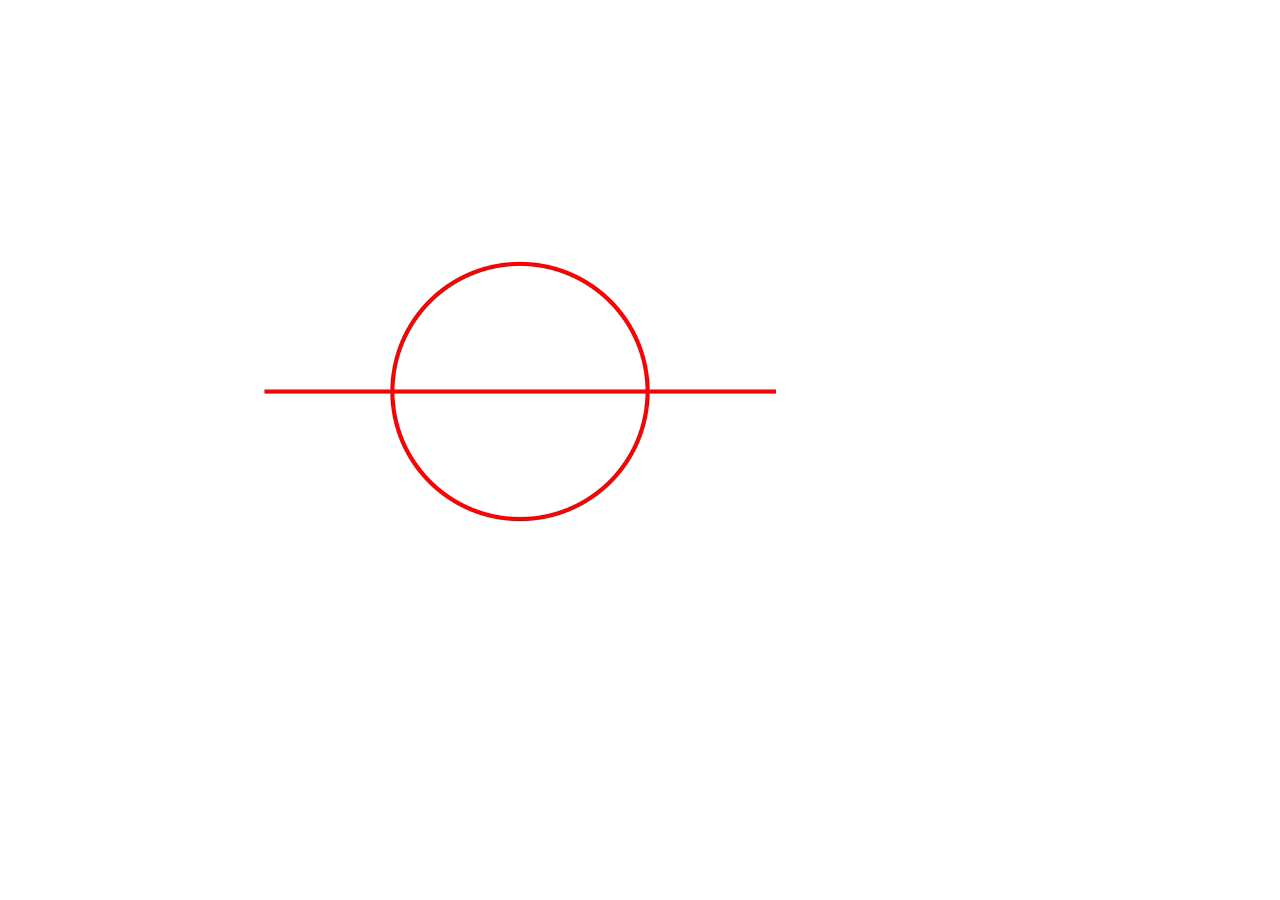
<file: FixingInclination/index.html>
<!DOCTYPE html>
<html lang="">
<head>
  <meta charset="utf-8">
  <meta name="viewport" content="width=device-width, initial-scale=1.0">
  <title></title>
  <link rel="stylesheet" href="">
    <script type="text/javascript" src="js/script.js"></script>
    <link rel="stylesheet" type="text/css" href="css/style.css" />
</head>

<body>
    <div id="Magnetometer"></div>
    <div id="fixing"></div>
  <script>
        

    var detector = new FixingInclination ({
      video: {
        src: "resources/video/video.mp4",
        format: "video/mp4",
        autoplay: true,
        controls: false,         
        loop: false, 
      },
      inclination: [0,26,-8,18,36,-20,12,-36,8,-25,0], //required
      errorRange: 5, //valor asignado por defecto
      hits: 4, //required
      fails: 4,
      onHit:  onHit(), 
      onFail: onFail(), 
      consecutive: false,
      onFinish: function() {
          alert("OnFinish!");
      }   
    });
      
      //var video = document.getElementsByTagName("video")[1].duration;
      //if(video <= 4) this.pause();

     function onHit(){

     }

     function onFail(){
        
     }

     detector.start();
  </script>
</body>
</html>

<!--

FixingInclination({
  video: {
    src: String,
    format: String
  }, required
  inclination: [numbers], required
  errorRange: number, default: 5
  hits: number. required
  fails: number, 
  loop: boolean, 
  onHit: function, 
  onFail: function, 
  onFinish: function, required
})

-->
</file>
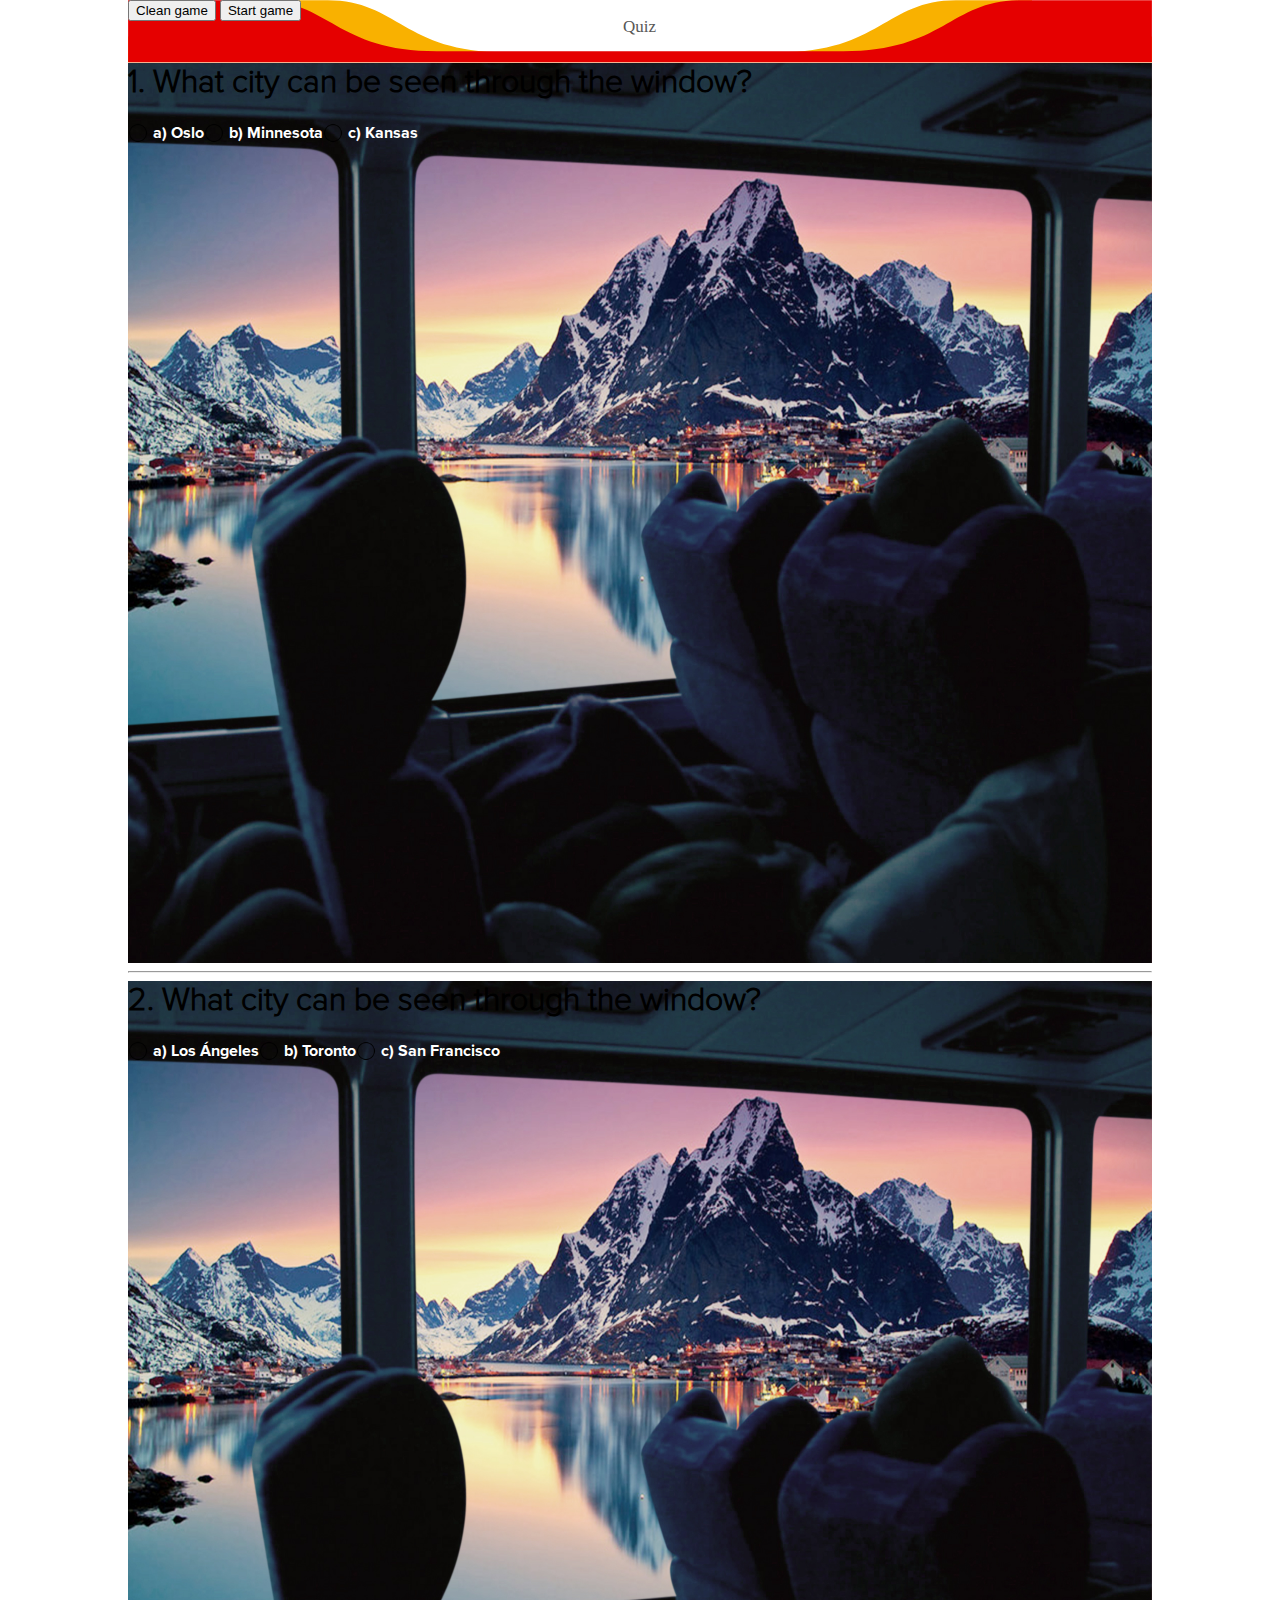
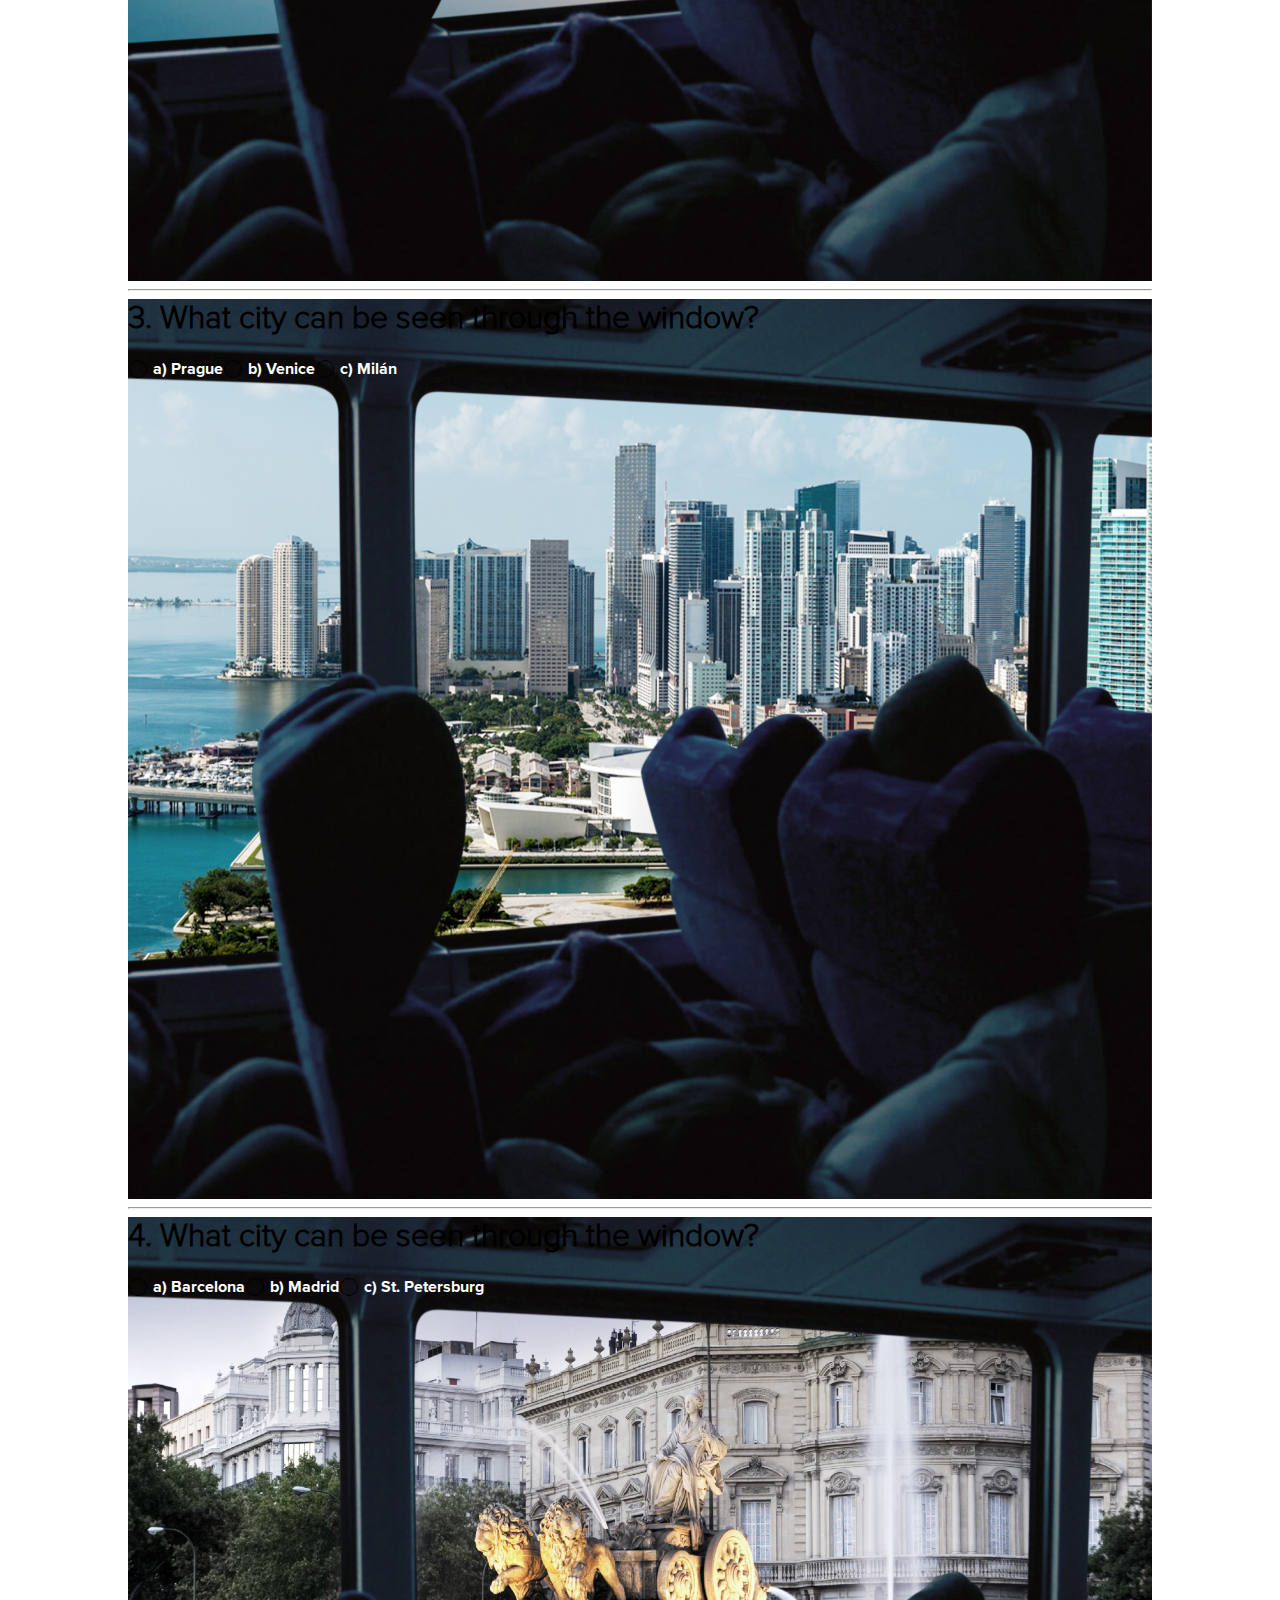
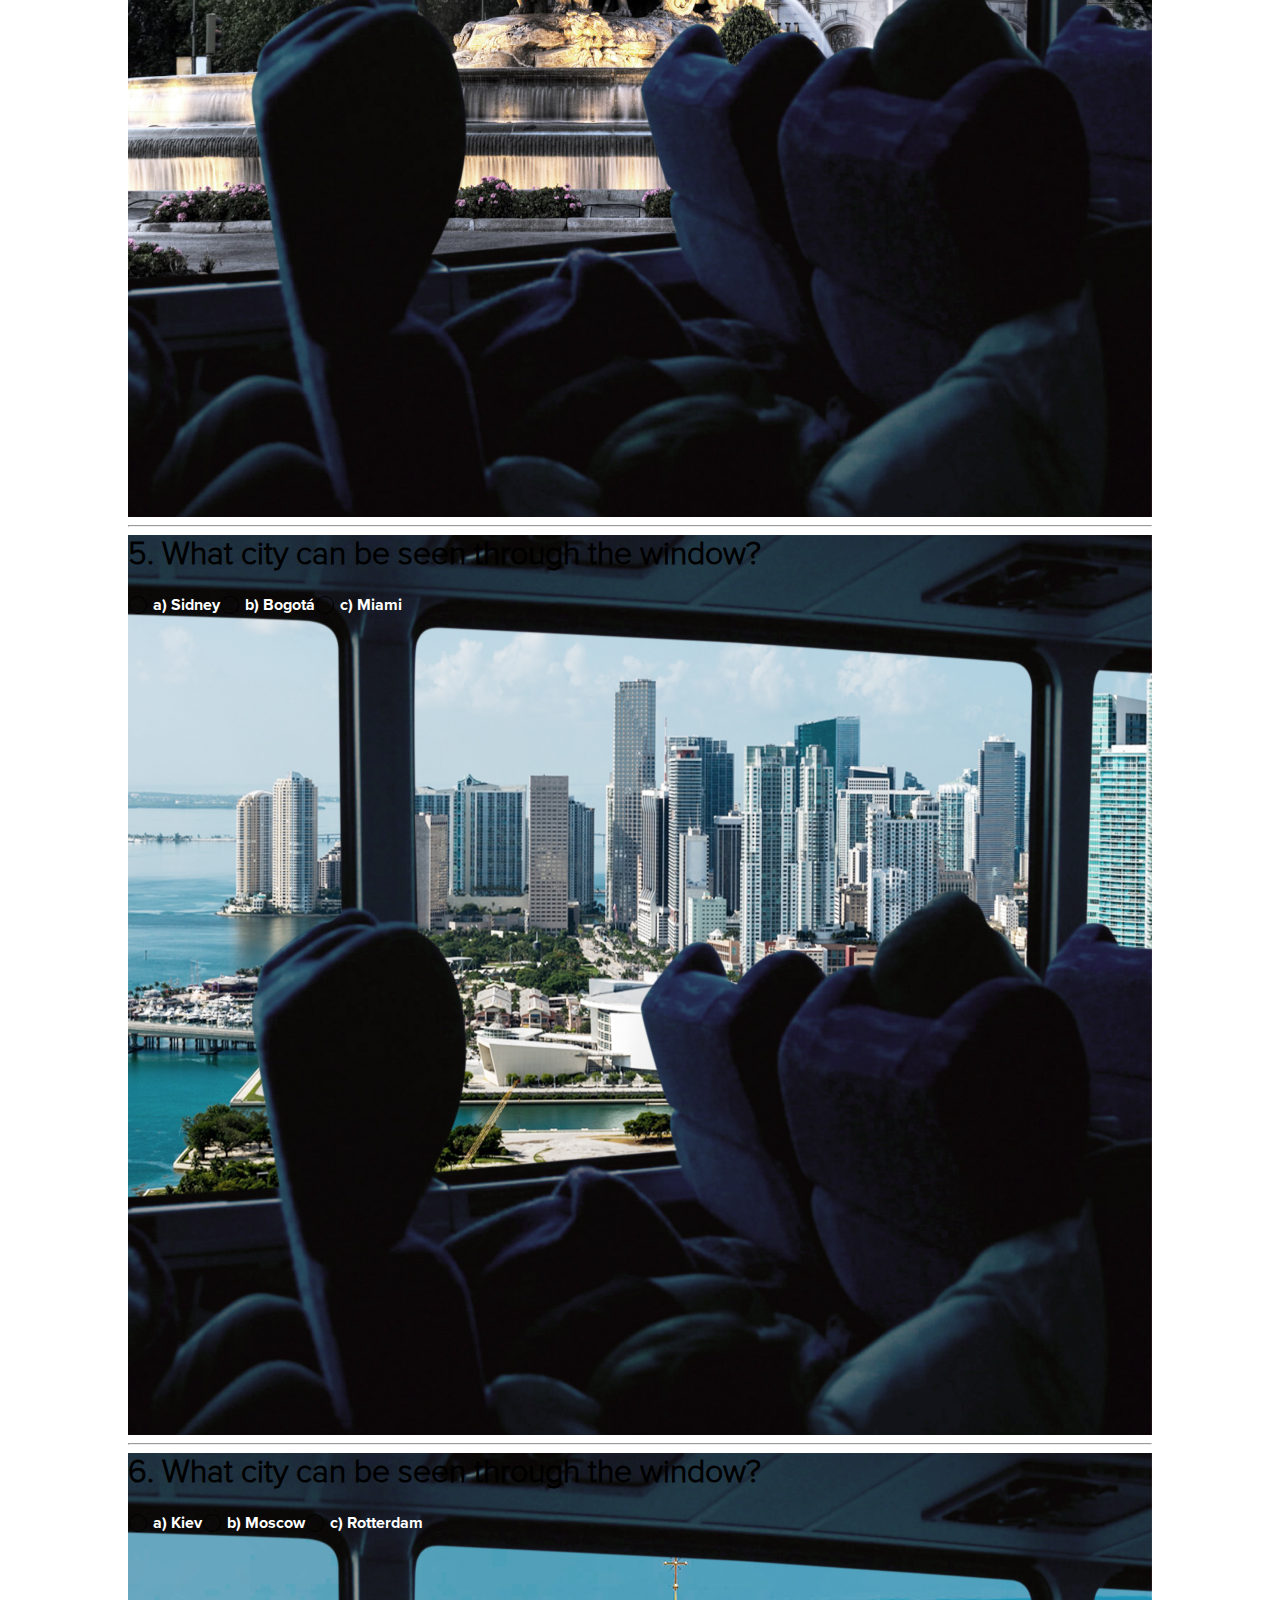
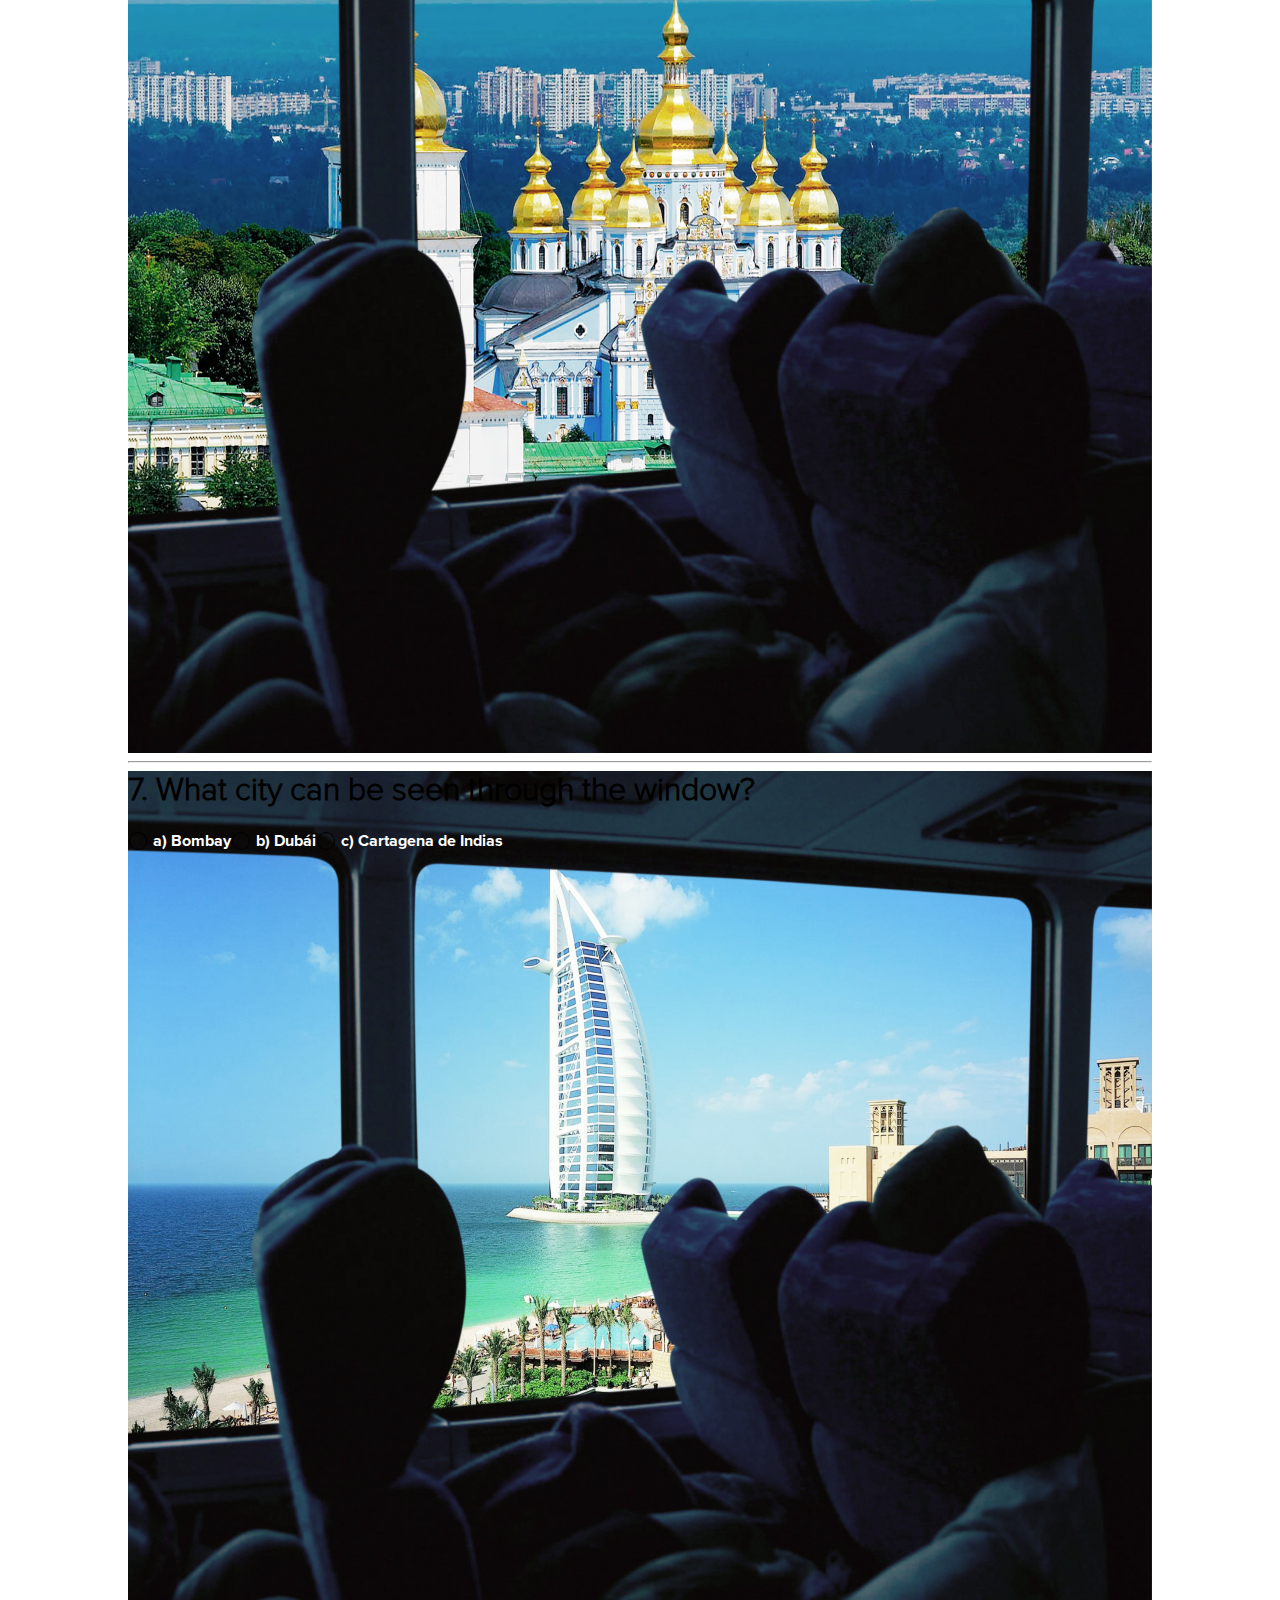
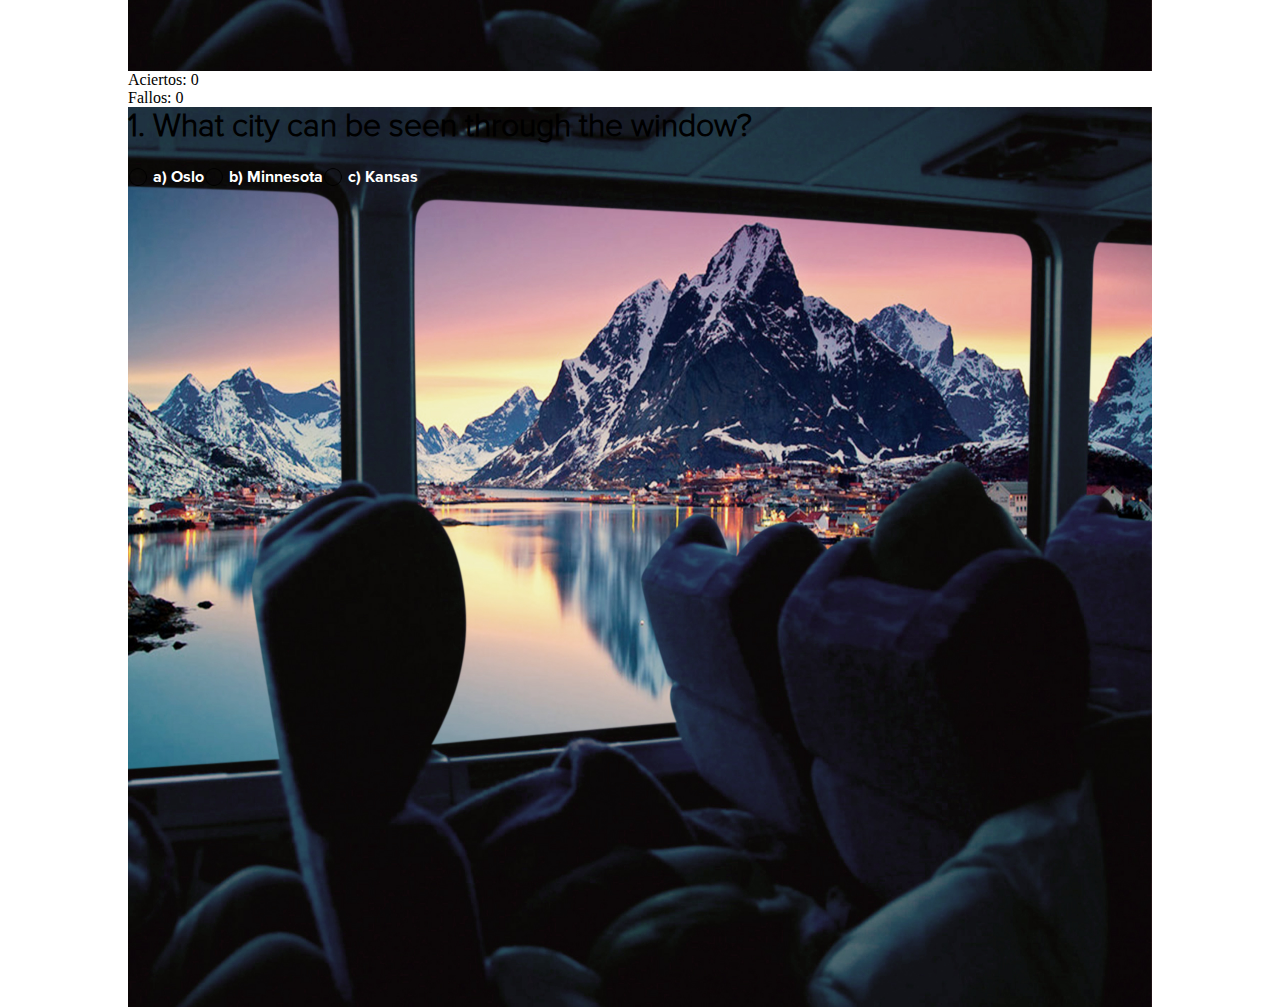
<file: Quiz/index.html>
<!DOCTYPE html>
<html lang="">
<head>
  <meta charset="utf-8">
  <meta name="viewport" content="width=device-width, initial-scale=1.0">
  <title></title>
  <link rel="stylesheet" href="">
    <script type="text/javascript" src="js/script.js"></script>
    <link rel="stylesheet" type="text/css" href="css/style.css" />
</head>

<body>
    <div id="container">
        <div id="header">
            <button onclick="clearGame()">Clean game</button>
            <button onclick="startGame()" style="margin-bottom: 20px">Start game</button>
        </div>
        <div id="quiz">
            <div id="interactive"></div>
        </div>
    </div>
    
  <script>
        var quiz = new Quiz ({
            questions: [" What city can be seen through the window?", " What city can be seen through the window?", " What city can be seen through the window?", " What city can be seen through the window?", " What city can be seen through the window?", " What city can be seen through the window?", " What city can be seen through the window?"],
            // Necesario para renderizar las preguntas del cuestionario
            answers: [["Bombay", "Dubái", "Cartagena de Indias"], ["Kiev", "Moscow", "Rotterdam"], ["Barcelona", "Madrid", "St. Petersburg"], ["Sidney", "Bogotá", "Miami"], ["Oslo", "Minnesota", "Kansas"], ["Prague", "Venice", "Milán"], ["Los Ángeles", "Toronto", "San Francisco"]],
            // Necesario para renderizar las repuestas del cuestionario
            correctChoice: [1, 0, 1, 2, 0, 0, 2],
            // Necesario para indicar cuál es la respuesta correcta
            hits: 3,
            // Prescindible. Propiedad para contar el nº (: 'n') de aciertos
            fails: 9999,
            // Prescindible. Propiedad para contar el nº (: 'n') de fallos
            random: true, 
            // Prescindible. Ordenación aleatoria de preguntas y sus correspondientes respuestas
            questionsEnum: {
              type: "NUMBER",
              colon: ". "
            },
            answerEnum: {
              type: "ALPHABET",
              colon: ") "
            },
            checked: { 
              src: 'resources/img/checked.png',
              width: 20
            },
            // Necesario. Imagen que indica: "respuesta correcta"
            unchecked: {
              src: 'resources/img/unchecked.png',
              width: 20
            },
            // Necesario. Imagen que indica: "respuesta incorrecta"
            dividerline: true, //TODO
            // Prescindible. Línea divisoria separando las preguntas
            onFinishHit: function(){
                console.log("OnFinishH!");
            },
            // Acción (mensaje) al acertar todas las preguntas 
            onFinishFail: function(){console.log("onFini8shF!")},
            // Acción (mensaje) al fallar todas las preguntas 
            onHit: onHit,
            // Necesario. Indica acierto y realiza una acción en consecuencia
            onFail: function(){
                console.log("Fail!");
            },
            // Necesario. Indica fallo y realiza una acción en consecuencia
            oneByOne: false,
            /* Necesario para renderizar las preguntas individualmente (: true) o todas (: false)*/
            backgroundQuestion: ["resources/img/cities/DUBAI.jpg","resources/img/cities/Kiev.jpg","resources/img/cities/MADRID.jpg",
            "resources/img/cities/MIAMI.jpg", "resources/img/cities/OSLO.jpg","resources/img/cities/MIAMI.jpg", "resources/img/cities/OSLO.jpg"]
            // Prescindible. Imágenes de fondo asignadas a cada pregunta
      });
      
      quiz.start()
      var counterQuestions = 0;
      quiz.renderQuestion(counterQuestions++) //Only with oneByOne
      
      function onHit() {
        var interactive = document.getElementById("interactive");  
        var audio = new Audio('resources/audio/click.mp3');
        audio.play();
        var img = document.createElement("img");
        img.src = 'resources/img/clicknext.svg'
        img.height = 100
        img.width = 100
        img.onclick = function () {
            if (counterQuestions < quiz.props.questions.length) {
               quiz.renderQuestion(counterQuestions++)
            } 
        }
        interactive.appendChild(img)
      }
      
      
  </script>
</body>
</html>
</file>
<file: FixingInclination/css/style.css>
.garden {
  position: relative;
  width : 200px;
  height: 200px;
  border: 5px solid #CCC;
  border-radius: 10px;
}

.ball {
  position: absolute;
  top   : 90px;
  left  : 90px;
  width : 20px;
  height: 20px;
  background: green;
  border-radius: 100%;
}
</file>
<file: Quiz/css/style.css>
* {
    box-sizing: border-box;
}

@font-face {
    font-family: "questions";
    src: url("../resources/fonts/Mark Simonson - Proxima Nova Light.otf");
}

@font-face {
    font-family: "answers";
    src: url("../resources/fonts/Mark Simonson - Proxima Nova Bold.otf");
}

body {
    margin: 0px auto;
    width: 1024px;
}

#container {
    position: relative;
}

.answer{
    display: inline-block;
}

.answer-toggled{
    display: inline-block;
}

p {
    cursor: pointer; 
    font-size: "25px";
    margin-top: -20px;
    margin-left: 25px;
    font-family: "answers";
    color: white;
}

div.checkbox {
    width: 20px;
    height: 20px;
    background-image: url('../resources/img/circle.png');
    background-size: 20px;
    margin-right: -10%;
    cursor: pointer;
}

#correct {
    width:  16px;
    height: 16px;
    margin-left: 10%;
    margin-top: 10%;
}

#incorrect {
    width: 16px;
    height: 16px;
    margin-top: 10%;
    margin-left: 10%;
}

div#flecha {
    background-image: url("../resources/img/flecha.png");
    width: 20px;
    height: 20px;
    margin: 0px auto;
}

#interactive img{
    position: absolute;
    left: 50%;
    top: 50%;
    margin-left: -50px; /* -50% del ancho de la imagen */ 
    margin-top: -50px; /* -50% del alto de la imagen */ 
}

div#header {
    background-image: url("../resources/img/header.svg");
    height: 63px;
    width: 1024px;
    background-repeat: no-repeat;
    background-size: 100% 100%;
}

div.question {
    background-size: contain;
    background-repeat: no-repeat;
}

h1 {
    margin-top: 0px;
    font-family: "questions";
}
</file>
